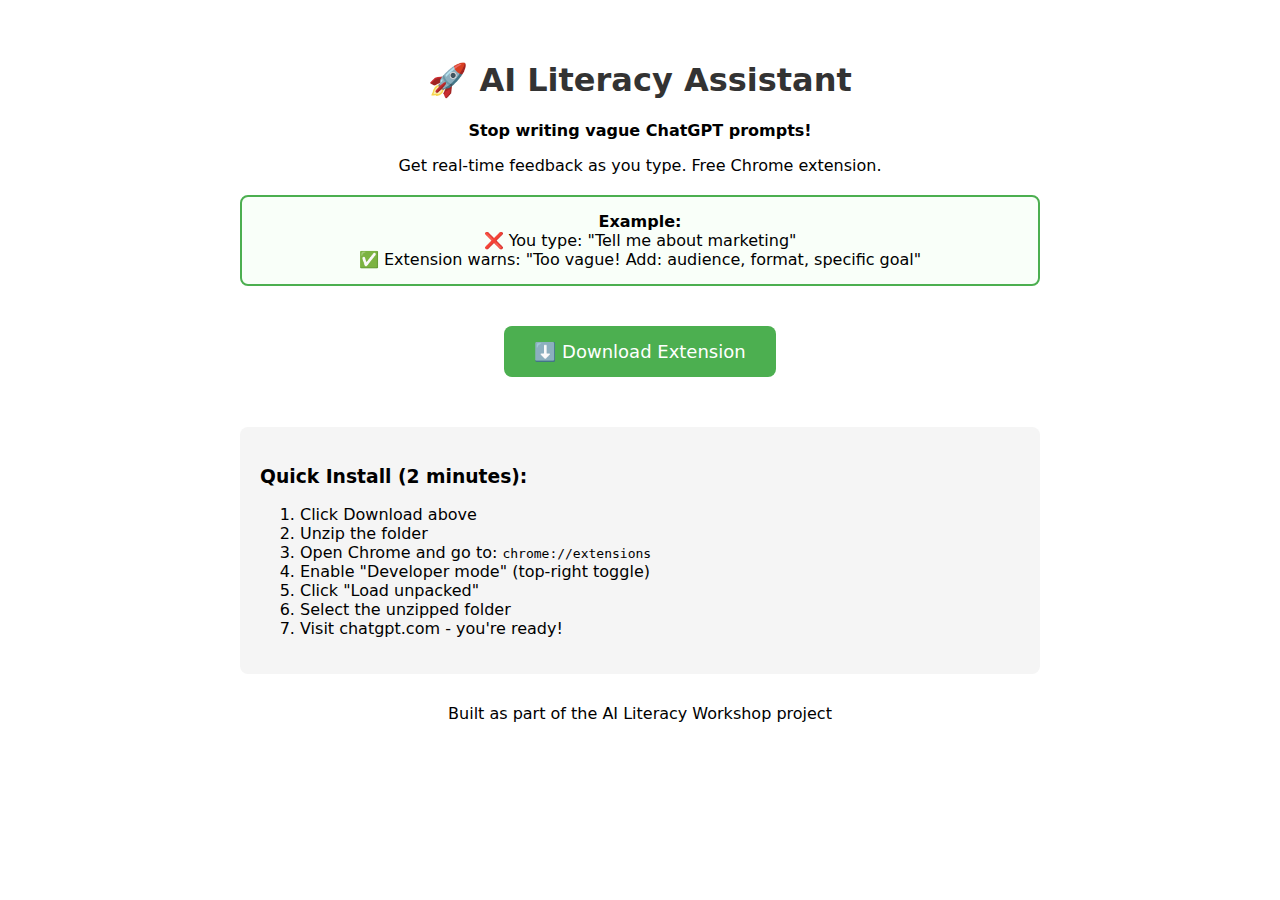
<file: index.html>
<!DOCTYPE html>
<html>
<head>
    <title>AI Literacy Assistant - Better AI Prompts</title>
    <style>
        body {
            font-family: system-ui;
            max-width: 800px;
            margin: 0 auto;
            padding: 40px 20px;
            text-align: center;
        }
        .button {
            display: inline-block;
            background: #4CAF50;
            color: white;
            padding: 15px 30px;
            border-radius: 8px;
            text-decoration: none;
            font-size: 18px;
            margin: 20px 10px;
        }
        .button:hover {
            background: #45a049;
        }
        .steps {
            text-align: left;
            background: #f5f5f5;
            padding: 20px;
            border-radius: 8px;
            margin: 30px 0;
        }
        h1 {
            color: #333;
        }
        .demo {
            border: 2px solid #4CAF50;
            border-radius: 8px;
            padding: 15px;
            margin: 20px 0;
            background: #f9fff9;
        }
    </style>
</head>
<body>
    <h1>🚀 AI Literacy Assistant</h1>
    <p><strong>Stop writing vague ChatGPT prompts!</strong></p>
    <p>Get real-time feedback as you type. Free Chrome extension.</p>

    <div class="demo">
        <strong>Example:</strong><br>
        ❌ You type: "Tell me about marketing"<br>
        ✅ Extension warns: "Too vague! Add: audience, format, specific goal"
    </div>
    
    <a href="https://github.com/tihnkering-hari/ai-literacy-extension/archive/refs/heads/main.zip" 
       class="button">⬇️ Download Extension</a>
    
    <div class="steps">
        <h3>Quick Install (2 minutes):</h3>
        <ol>
            <li>Click Download above</li>
            <li>Unzip the folder</li>
            <li>Open Chrome and go to: <code>chrome://extensions</code></li>
            <li>Enable "Developer mode" (top-right toggle)</li>
            <li>Click "Load unpacked"</li>
            <li>Select the unzipped folder</li>
            <li>Visit chatgpt.com - you're ready!</li>
        </ol>
    </div>
    
    <p>Built as part of the AI Literacy Workshop project</p>
</body>
</html>
</file>
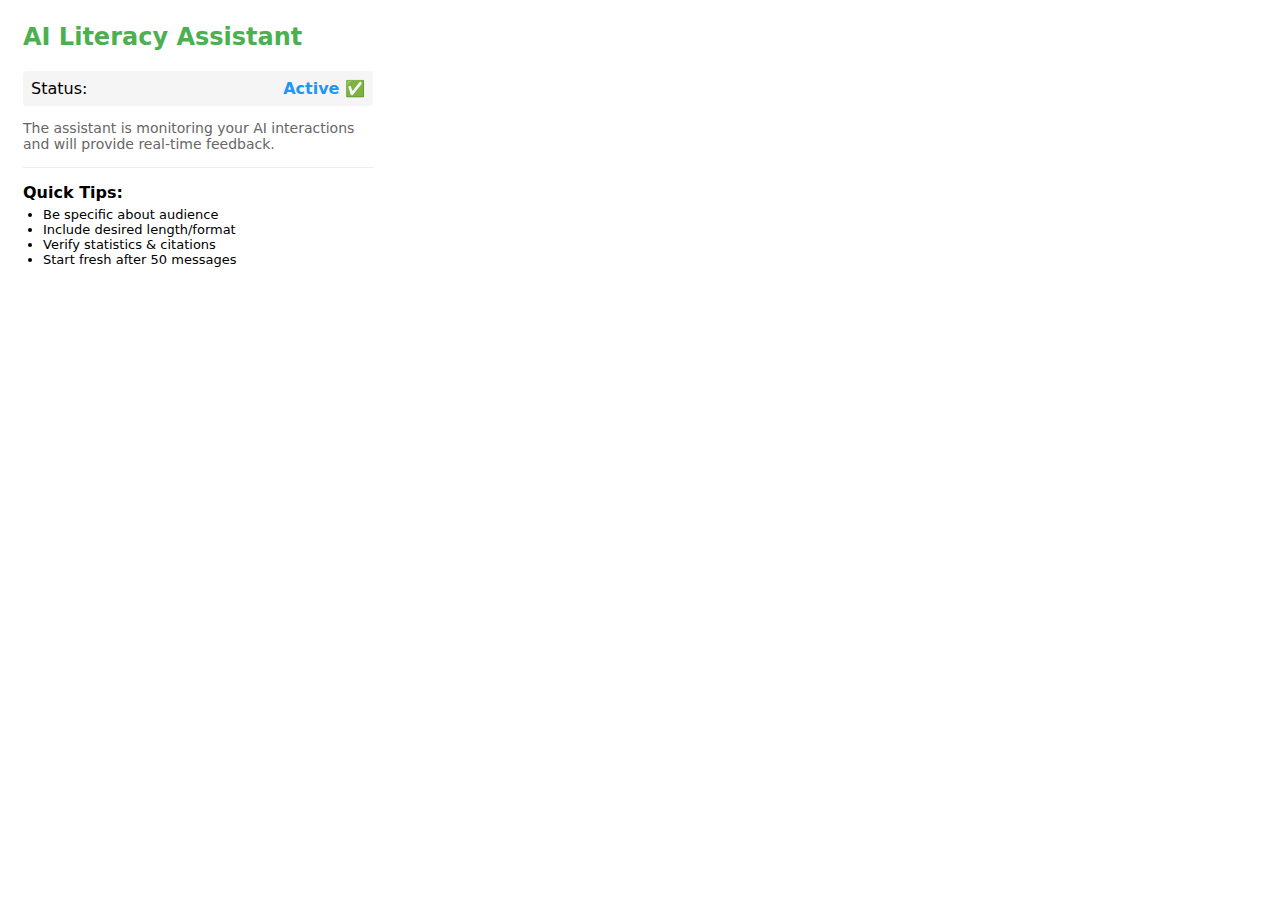
<file: popup.html>
<!DOCTYPE html>
<html>
<head>
  <style>
    body {
      width: 350px;
      padding: 15px;
      font-family: system-ui, -apple-system, sans-serif;
    }
    h2 {
      color: #4CAF50;
      margin-top: 0;
    }
    .metric {
      display: flex;
      justify-content: space-between;
      padding: 8px;
      background: #f5f5f5;
      margin: 5px 0;
      border-radius: 4px;
    }
    .score {
      font-weight: bold;
      color: #2196F3;
    }
  </style>
</head>
<body>
  <h2>AI Literacy Assistant</h2>
  <div class="metric">
    <span>Status:</span>
    <span class="score">Active ✅</span>
  </div>
  <p style="font-size: 14px; color: #666;">
    The assistant is monitoring your AI interactions and will provide real-time feedback.
  </p>
  <div style="margin-top: 15px; padding-top: 15px; border-top: 1px solid #eee;">
    <strong>Quick Tips:</strong>
    <ul style="font-size: 13px; margin: 5px 0; padding-left: 20px;">
      <li>Be specific about audience</li>
      <li>Include desired length/format</li>
      <li>Verify statistics & citations</li>
      <li>Start fresh after 50 messages</li>
    </ul>
  </div>
</body>
</html>
</file>
